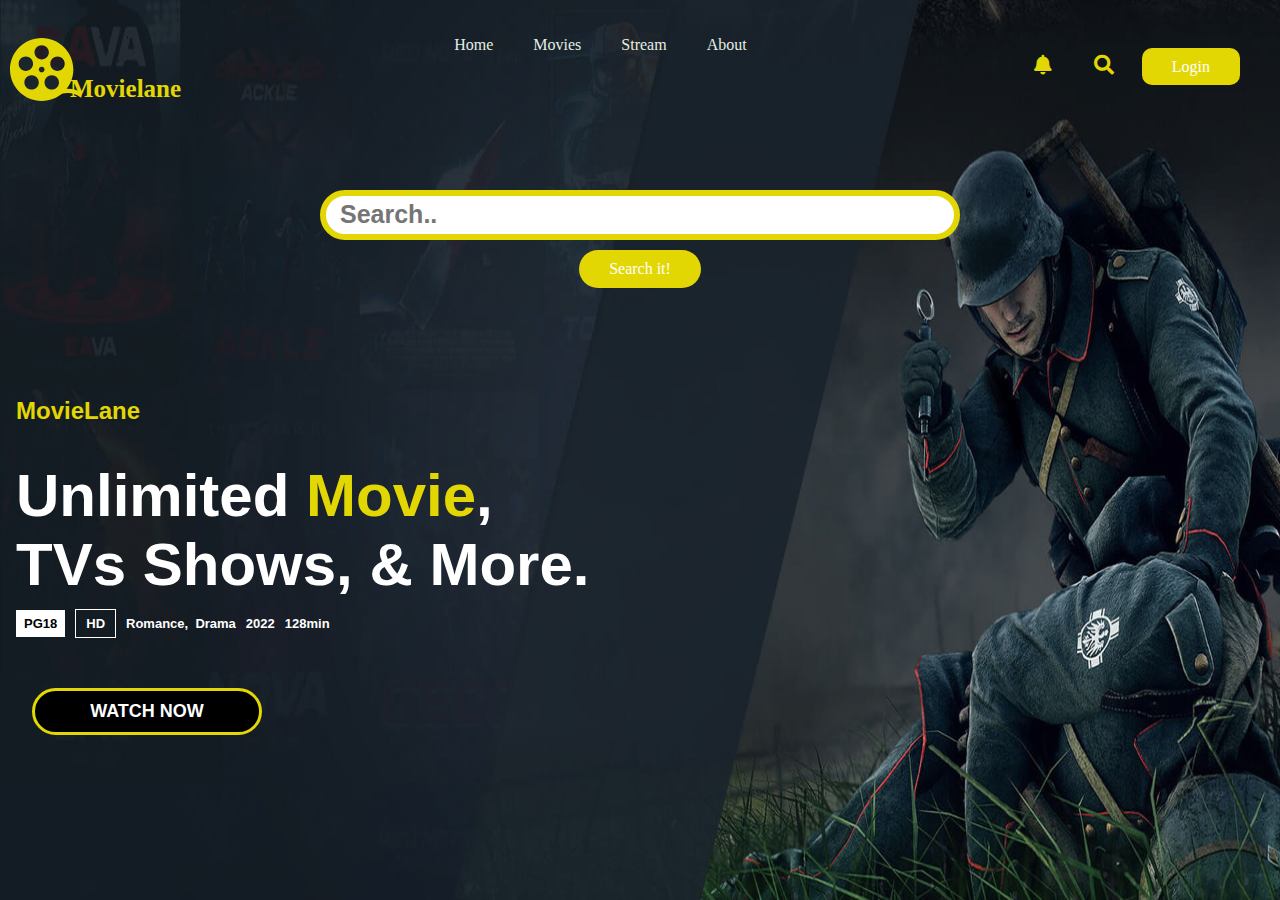
<file: index.html>
<!DOCTYPE html>
<html>

<head>
    <link rel="stylesheet" href="./css/styleBhuvan.css">

    <!-- Favicon -->
    <link rel="shortcut icon" href="./favicon.svg" type="image/svg+xml">
    <!-- For Fontawesom icon -->
    <link rel="stylesheet" href="https://cdnjs.cloudflare.com/ajax/libs/font-awesome/5.15.3/css/all.min.css">
    <meta charset="utf-8">
    <title>MOVIELANE</title>

<body>
    <header class=".header">
        <div class="logo">
            <img src="./favicon.svg" alt="logo">
            <h3>Movielane</h3>
        </div>
        <div class="nav">
            <ul>
                <li><a href="index.html">Home</a></li>
                <li><a href="movie.html">Movies</a></li>
                <li><a href="stream.html">Stream</a></li>
                <li><a href="about.html">About</a></li>
            </ul>   
        </div>
        <div class="user">
            <i class="fas fa-bell"></i>
            <i class="fas fa-search"></i>
            <a href="#login">Login</a>
        </div>
    </header>
    <!-- <nav>
            <ul type="none">
                <li id="movln">MovieLane</li>
                <div id="navbar_links">
                    <li><a href ="index.html">Home</a></li>
                    <li><a href ="#">About Us</a></li>
                    <li><a href ="stream.html">Stream</a></li>
                    <li><a href ="review.html">Reviews</a></li>
                    <li>
                        <a href="#">Signin</a>
                    </li>
                    <li>
                        <a href="#">Login</a>
                    </li>
                </div>
            </ul>
            <br>
        </nav> -->
    <br>
    <br>
    <div class="wrapper">
        <div class="searchbar">
            <input type="text" placeholder="Search..">
            <a href="review.html">Search it!</a>
        </div>
    </div>
    <br>
    <br>
    <section id="hero-section">
        <h4>MovieLane</h4>
        <br>
        <br>
        <h1>Unlimited <span id="mov">Movie</span>, <br>TVs Shows, & More.</h1>
        <div class="mov-details">
            <span id="d-1">PG18</span>
            <span id="d-2">HD</span>
            <span id="d-3">Romance,&nbsp; Drama</span>
            <span id="d-4">2022</span>
            <span id="d-5">128min</span>
        </div>
        <div id="watch-now">
            <span onclick="location='#'">Watch now</span>
        </div>
    </section>

</body>

</html>
</file>
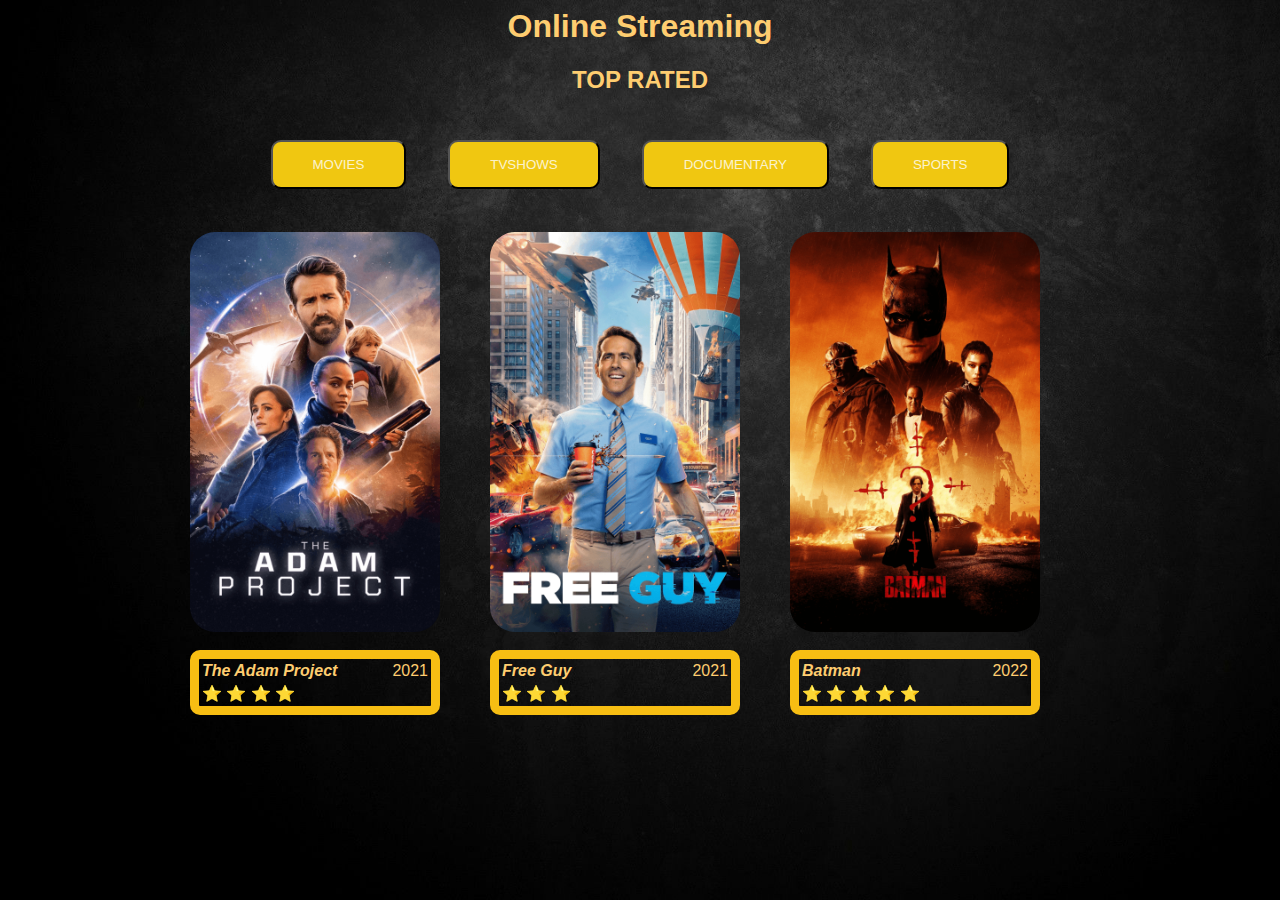
<file: movie.html>
<html>

<head>
  <link rel="stylesheet" href="css/stylesanchit.css">
  <!-- Favicon -->
  <link rel="shortcut icon" href="./favicon.svg" type="image/svg+xml">
  <script src="script/scriptsanchit.js"></script>

</head>

<body>

  <div>
    <h1 style="text-align:center">Online Streaming</h1>
    <h2 style="text-align:center">TOP RATED </h2>
  </div>
  <div class="slider" style="display: flex;height:100px;align-items: center;justify-content: center;">
    <table cellpadding="20%">
      <tr>
        <td><button class="button" onclick="replace1()">Movies</button></td>
        <td> <button class="button" onclick="replace2()">TvShows</button></td>
        <td> <button class="button" onclick="replace3()">Documentary</button></td>
        <td> <button class="button" onclick="replace4()">Sports</button></td>
      </tr>
    </table>
  </div>
  <br>
  <div style="display: flex;align-items: center;justify-content: center;">
    <div id="Movies" style="display:block">
      <div class="row">
        <div class="column">
          <img src="css/images/The Adam Project.png" alt="Snow">
          <br>
          <br>
          <table class="inform">
            <tr>
              <td><i><b>The Adam Project</b></i> </td>
              <td align="right">2021</td>
            </tr>
            <tr>
              <td>&#11088 &#11088 &#11088 &#11088</td>
            </tr>
          </table>

        </div>
        <div class="column">
          <img src="css/images/Free Guy.png" alt="Forest">
          <br>
          <br>
          <table class="inform">
            <tr>
              <td><i><b>Free Guy</b></i> </td>
              <td align="right">2021</td>
            </tr>
            <tr>
              <td>&#11088 &#11088 &#11088 </td>
            </tr>
          </table>
        </div>
        <div class="column">
          <img src="css/images/Batman.png" alt="Mountains">
          <br>
          <br>
          <table class="inform">
            <tr>
              <td><i><b>Batman</b></i> </td>
              <td align="right">2022</td>
            </tr>
            <tr>
              <td>&#11088 &#11088 &#11088 &#11088 &#11088</td>
            </tr>
          </table>

        </div>
      </div>
    </div>
    <div id="Documentary" style="display:none">
      <div class="row">
        <div class="column">
          <img src="css/images/making2.jfif" alt="Snow">
          <br>
          <br>
          <table class="inform">
            <tr>
              <td><i><b>Making A Murderer</b></i> </td>
              <td align="right">2018</td>
            </tr>
            <tr>
              <td>&#11088 &#11088 &#11088 &#11088</td>
            </tr>
          </table>

        </div>
        <div class="column">
          <img src="css/images/fearless.jpg" alt="Forest">
          <br>
          <br>
          <table class="inform">
            <tr>
              <td><i><b>Fearless</b></i> </td>
              <td align="right">2016</td>
            </tr>
            <tr>
              <td>&#11088 &#11088 &#11088 &#11088 </td>
            </tr>
          </table>
        </div>
        <div class="column">
          <img src="css/images/imperialdre.jpg" alt="Mountains">
          <br>
          <br>
          <table class="inform">
            <tr>
              <td><i><b>Imperial Dreams</b></i> </td>
              <td align="right">2019</td>
            </tr>
            <tr>
              <td>&#11088 &#11088 &#11088 &#11088 &#11088</td>
            </tr>
          </table>

        </div>
      </div>
    </div>
    <div id="Sports" style="display:none">
      <div class="row">
        <div class="column">
          <img src="css/images/hustle.jpg" alt="Snow">
          <br>
          <br>
          <table class="inform">
            <tr>
              <td><i><b>Hustle</b></i> </td>
              <td align="right">2015</td>
            </tr>
            <tr>
              <td>&#11088 &#11088 &#11088 </td>
            </tr>
          </table>

        </div>
        <div class="column">
          <img src="css/images/last.jpg" alt="Forest">
          <br>
          <br>
          <table class="inform">
            <tr>
              <td><i><b>Last u Chance</b></i> </td>
              <td align="right">2020</td>
            </tr>
            <tr>
              <td>&#11088 &#11088 &#11088 </td>
            </tr>
          </table>
        </div>
        <div class="column">
          <img src="css/images/one.jpg" alt="Mountains">
          <br>
          <br>
          <table class="inform">
            <tr>
              <td><i><b>One In A Million</b></i> </td>
              <td align="right">2020</td>
            </tr>
            <tr>
              <td>&#11088 &#11088 &#11088 &#11088 </td>
            </tr>
          </table>

        </div>
      </div>
    </div>
    <div id="TvShows" style="display: none;">
      <div class="row">
        <div class="column">
          <img src="css/images/st.jpg" alt="Snow">
          <br>
          <br>
          <table class="inform">
            <tr>
              <td><i><b>Stranger Things</b></i> </td>
              <td align="right">Since 2017</td>
            </tr>
            <tr>
              <td>&#11088 &#11088 &#11088 &#11088 &#11088</td>
            </tr>
          </table>
        </div>
        <div class="column">
          <img src="css/images/of.jpg" alt="Forest">
          <br>
          <br>
          <table class="inform">
            <tr>
              <td><i><b>October Faction</b></i> </td>
              <td align="right">2022</td>
            </tr>
            <tr>
              <td>&#11088 &#11088 &#11088 </td>
            </tr>
          </table>
        </div>
        <div class="column">
          <img src="css/images/gh.jfif" alt="Mountains">
          <br>
          <br>
          <table class="inform">
            <tr>
              <td><i><b>Ghostbusters</b></i> </td>
              <td align="right">2019</td>
            </tr>
            <tr>
              <td>&#11088 &#11088 &#11088 </td>
            </tr>
          </table>
        </div>
      </div>
    </div>
  </div>

</body>

</html>
</file>
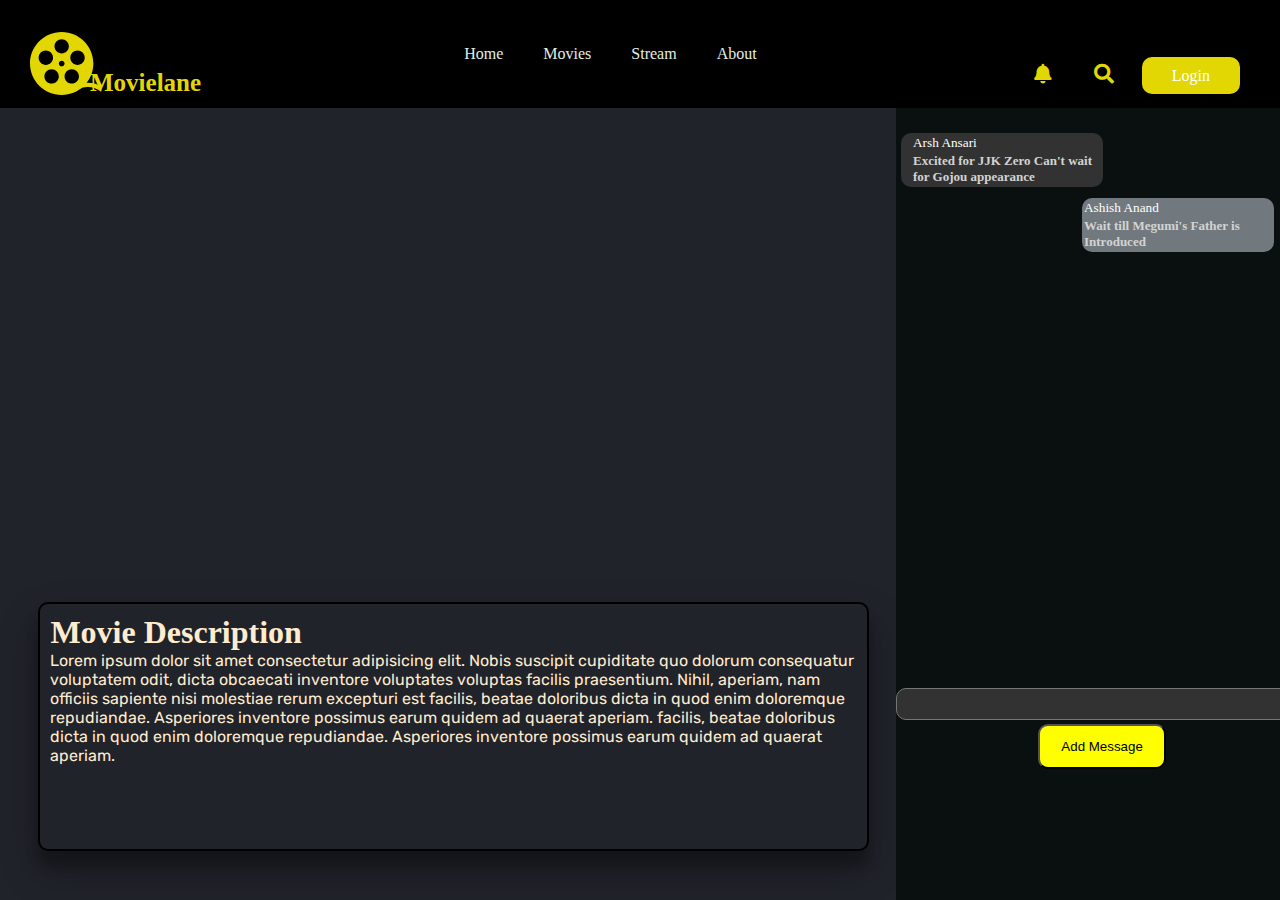
<file: stream.html>
<!DOCTYPE html>
<html lang="en">

<head>
    <meta charset="UTF-8">
    <meta http-equiv="X-UA-Compatible" content="IE=edge">
    <meta name="viewport" content="width=device-width, initial-scale=1.0">
    <title>Stream From Pc</title>
    <link rel="stylesheet" href="css/pagefstyles.css">
    <link rel="stylesheet" href="css/style.css">
    <link rel="shortcut icon" href="./favicon.svg" type="image/svg+xml">
    <link rel="stylesheet" href="https://cdnjs.cloudflare.com/ajax/libs/font-awesome/5.15.3/css/all.min.css">
</head>

<body>
    <header>
        <div class="logo">
            <img src="./favicon.svg" alt="logo">
            <h3>Movielane</h3>
        </div>
        <div class="nav">
            <ul>
                <li><a href="index.html">Home</a></li>
                <li><a href="movie.html">Movies</a></li>
                <li><a href="stream.html">Stream</a></li>
                <li><a href="about.html">About</a></li>
            </ul>
        </div>
        <div class="user">
            <i class="fas fa-bell"></i>
            <i class="fas fa-search"></i>
            <a href="#login">Login</a>
        </div>
    </header>
    <main>
    <div class="split left">
        <div class="videoplayer">
            <iframe width="1000" height="450" src="https://www.youtube.com/embed/75Rx4YwTiFo"
                title="YouTube video player" frameborder="0"
                allow="accelerometer; autoplay; clipboard-write; encrypted-media; gyroscope; picture-in-picture"
                allowfullscreen></iframe>
        </div>
        <div class="description">
            <h1>Movie Description</h1>
            <div class="descriptioncontent">
                Lorem ipsum dolor sit amet consectetur adipisicing elit. Nobis suscipit cupiditate quo dolorum
                consequatur voluptatem odit, dicta obcaecati inventore voluptates voluptas facilis praesentium. Nihil,
                aperiam, nam officiis sapiente nisi molestiae rerum excepturi est facilis, beatae doloribus dicta in
                quod enim doloremque repudiandae. Asperiores inventore possimus earum quidem ad quaerat aperiam.
                facilis, beatae doloribus dicta in
                quod enim doloremque repudiandae. Asperiores inventore possimus earum quidem ad quaerat aperiam.
            </div>
        </div>
        
    </div>

    <div class="split right">
        <div class="chatbox1">
            <div class="col-1">
                <div class="msg-row">
                    <div class="msg-text">
                        <h5 style="color : white; font-weight:200 ; margin: 2px">Arsh Ansari</h5>
                        <p style="color : #d3d3d3;font-weight:900; margin: 2px" class="chat-size">Excited for JJK Zero
                            Can't wait for Gojou appearance</p>
                    </div>
                </div>
            </div>

        </div>

        <div class="chatbox2">
            <div class="col-1">
                <div class="msg-row">
                    <div class="msg-text">
                        <h5 style="color : white; font-weight:100; margin:2px">Ashish Anand</h5>
                        <p style="color : #d3d3d3;font-weight:900 ; margin:2px;" class="chat-size">Wait till Megumi's
                            Father is Introduced</p>
                    </div>
                </div>
            </div>

        </div>

        <textarea row="20" cols="80"></textarea>
        <br>
        <button id="msg">Add Message</button>


    </div>


    </div>
</main> 
<footer></footer>
</body>

</html>
</file>
<file: css/styleBhuvan.css>
* {
    margin: 0;
    padding: 0;
    box-sizing: border-box;
}

:root {
    --citrine: hsl(57, 97%, 45%);
}

body {
    background-color: hsl(0, 0%, 20%);
    background-image: url("./images/backimg.jpg");
    background-repeat: no-repeat;
    background-attachment: fixed;
    background-size: 100% 100%;
}

header {
    display: flex;
    justify-content: space-between;
    align-items: center;
    height: 10vh;
    width: 100%;
}

.logo {
    margin-left: 10px;
    margin-top: 50px;
}

.logo img {
    height: 7vh;
}

.logo h3 {
    color: var(--citrine);
    font-size: 25px;
    margin-top: -30px;
    margin-left: 60px;
}

.nav ul {
    display: flex;
}

.nav ul li {
    list-style: none;
}

.nav ul li a {
    text-decoration: none;
    padding: 0px 20px;
    color: rgb(227, 238, 227);
}

.nav ul li a:hover {
    color: var(--citrine);
    font-weight: bolder;
}

.user {
    cursor: pointer;
    color: var(--citrine);
    margin-top: 40px;
    margin-right: 40px;
}

.user a {
    padding: 10px 30px;
    color: white;
    background-color: var(--citrine);
    text-decoration: none;
    border-radius: 10px;
}

.user a:hover {
    background-color: black;
    color: var(--citrine);
    font-weight: 500;
}

.user i {
    font-size: 20px;
    margin-right: 10px;
}

.user i {
    padding: 0px 14px;
}

/* nav {
    width: 100%;
}

ul{
    margin: 0;
    padding: 0;

    width: 100%;

    overflow: hidden;
    background-color: #333;

    display: flex;
    align-items: center;
}

li{
    float: left;
    padding: 18.5px 30px;
    margin: 0 35px;
}
li a{
    font-family:Arial, Helvetica, sans-serif;
    display: block;
    color: white;
    text-align: center;
    font-weight: 800;
    text-decoration: none;
}

li:hover {
    background-color: hsl(57, 97%, 45%);
}
#movln{
    font-size: larger;
    font-family: Impact, Haettenschweiler, 'Arial Narrow Bold', sans-serif;
    font-weight: 300;
    font-style: oblique;
    color: hsl(57, 97%, 45%);
    
}
#movln:hover{
    background-color: #333;    
} */



/* #lang{
    display: flex;
    align-items: center;
    justify-content: center;
}
select{
    font-family: Arial, Helvetica, sans-serif;
    
    color: white;
    display: block;
    padding: 17px 20px;
    border-radius: 0px;
    font-size: medium;
    font-weight: 800;
    background-color: #333;
}
select:hover{
    background-color: hsl(57, 97%, 45%);
} */
option {
    font-family: Arial, Helvetica, sans-serif;
    font-weight: 800;

}

/* header{
    font-size: 60px;
    color: hsl(57, 97%, 45%);
    font-weight: 900;
    font-family: Arial, Helvetica, sans-serif;
    padding: 12px 20px;
} */

strong {
    color: hsl(57, 97%, 45%);
    font-weight: 900;
    font-family: monospace;
}

.wrapper {
    width: 100%;
    display: flex;
    justify-content: center;
}

.searchbar {
    width: 50vw;
    height: 25vh;
    margin: 20x;
    display: flex;
    flex-direction: column;
    justify-content: center;
    align-items: center;
}

.searchbar input {
    width: 100%;
    height: 50px;
    padding: 4px 14px;
    font-size: 25px;
    font-weight: 700;
    font-family: Arial, Helvetica, sans-serif;
    border-radius: 36px;
    border: 6px solid hsl(57, 97%, 45%);
}

input:focus {
    outline: none;
}

#hero-section {
    padding: 10px 16px;
}

#hero-section h4 {
    font-size: 24px;
    color: hsl(57, 97%, 45%);
    font-family: Arial, Helvetica, sans-serif;
    font-weight: 800;
}

#mov {
    color: hsl(57, 97%, 45%);
}

#hero-section h1 {
    font-size: 60px;
    color: white;
    font-family: Arial, Helvetica, sans-serif;
    font-weight: 800;
}

.mov-details {
    display: flex;
    align-items: center;
    justify-content: flex-start;
    color: white;
    font-family: Arial, Helvetica, sans-serif;
    font-weight: 700;
    font-size: small;
}

#d-1 {
    color: black;
    background-color: white;
    padding: 6px 8px;
    margin: 10px 10px 0 0;
}

#d-2 {
    color: white;
    padding: 6px 10px;
    border: 1px solid white;
    margin: 10px 10px 0 0;
}

#d-3 {
    margin: 10px 10px 0 0;
}

#d-4 {
    margin: 10px 10px 0 0;
}

#d-5 {
    margin: 10px 10px 0 0;
}

#watch-now {
    margin-top: 50px;
    width: 230px;
    margin-left: 16px;
    padding: 10px 20px;
    font-size: 26px;
    color: white;
    text-align: center;
    text-transform: uppercase;
    background-color: black;
    border-radius: 26px;
    border: 3px solid hsl(57, 97%, 45%);
    font-family: Arial, Helvetica, sans-serif;
    font-weight: 800;
    font-size: large;
    cursor: pointer;
}

.searchbar a {
    padding: 10px 30px;
    margin-top: 10px;
    color: white;
    background-color: var(--citrine);
    text-decoration: none;
    border-radius: 20px;
}

.searchbar a:hover {
    background-color: black;
    color: var(--citrine);
    font-weight: 500;
}

@media only screen and (max-width: 750px) {
    nav {
        display: flex;
        flex-direction: column;
    }

    ul {
        flex-direction: column;
        align-items: center;
    }

    nav li,
    .searchbar input[type=text] {
        float: none;
        display: block;
        text-align: left;
        width: 100%;
        margin: 0;
        padding: 14px;
    }

    .searchbar input[type=text] {
        border: 1px solid #333;
    }
}
</file>
<file: css/stylesanchit.css>
body {

    background-color: hsl(250, 86%, 20%);
    background-image: url("images/WallpaperDog-10881773.jpg");
    background-size: cover;
    background-repeat: no-repeat;
    color:FECD70;
    font-family: Arial, Helvetica, sans-serif;
  }
  header {
    display: flex;
    justify-content: space-between;
    align-items: center;
    height: 10vh;
    width: 100%;
}
.row {
  display: flex;
  
}

/* Create three equal columns that sits next to each other */
.column {
  flex:13.33%
  padding: 5px;
  width: 300px;
}
img{
  height:400px;
  width: 250px;
  object-fit: cover;
  cursor: pointer;
  border-radius: 25px;
}
.button {
  text-decoration: none;
  color: rgba(255, 255, 255, 0.8);
  background: rgb(240, 199, 17);
  padding: 15px 40px;
  border-radius: 10px;
  font-weight: normal;
  text-transform: uppercase;
  cursor: pointer;
}
.button:hover {
  color: rgba(255, 255, 255, 1);
  box-shadow: 0 5px 15px rgb(246, 222, 3);
  font-weight: 600;
}
img:hover 
{box-shadow: 0 5px 15px rgb(246, 222, 3);
}
.inform
{
  border:9px solid; 
  border-color:rgb(247, 190, 19);
  width: 250px;
  border-radius: 10px;
}
.inform:hover{
  box-shadow: 0 5px 20px rgb(238, 171, 1);
  color:aliceblue;
}



/*Header Css*/

header {
    display: flex;
    justify-content: space-between;
    align-items: center;
    height: 10vh;
    width: 100%;
}

.logo {
    margin-left: 10px;
    margin-top: 50px;
}

.logo img {
    height: 7vh;
}

.logo h3 {
    color: var(--citrine);
    font-size: 25px;
    margin-top: -30px;
    margin-left: 60px;
}

.nav ul {
    display: flex;
}

.nav ul li {
    list-style: none;
}

.nav ul li a {
    text-decoration: none;
    padding: 0px 20px;
    color: rgb(227, 238, 227);
}

.nav ul li a:hover {
    color: var(--citrine);
    font-weight: bolder;
}

.user {
    cursor: pointer;
    color: var(--citrine);
    margin-top: 40px;
    margin-right: 40px;
}

.user a {
    padding: 10px 30px;
    color: white;
    background-color: var(--citrine);
    text-decoration: none;
    border-radius: 10px;
}

.user a:hover {
    background-color: black;
    color: var(--citrine);
    font-weight: 500;
}

.user i {
    font-size: 20px;
    margin-right: 10px;
}

.user i {
    padding: 0px 14px;
}
</file>
<file: css/pagefstyles.css>
@import url('https://fonts.googleapis.com/css2?family=Rubik:ital,wght@0,300;1,300&display=swap');
@import url('https://fonts.googleapis.com/css2?family=Poppins:wght@100;200;300;400;500;700&display=swap');

.split {
    height: 90%;
    
    position: fixed;
    z-index: 1;
    top: 12%;
    overflow-x: hidden;
    padding-top: 20px;
  }
  
  /* Control the left side */
  .left {
    left: 0;
    background-color: hsl(228, 13%, 15%);
    width: 70%;
  }
  
  /* Control the right side */
  .right {
    right: 0;
    width: 30%;
    background-color:  hsl(170, 21%, 5%);
  }
  .chatbox1{
    background : #323232;
    width : 50%;
    padding-left: 10px;
    display: flex;
    margin: 5px;
    border-radius: 10px;
    
  }
  .chatbox2 {
    background :#71797E;
    width : 50%;
    min-width: 50px;
    display: flex;
    margin: 6px;
    float: right;
    border-radius: 10px;
    
  }
  .col-1{
    flex: 1;

    
  }
  .chat-size
  {
    font-size: small;
  }
  textarea{
    position: relative;
    bottom: -430px;
    color: #fff;
    border-radius: 10px;
    background-color: #323232;
  }

  .right button{
    position: relative;
    bottom: -450px;
  }
  .left video{
    position: relative;
    right: 0px;
    left: 20;
    padding : 20px;
  }

  .videoplayer{
    display: inline-block;
    height: 50vh;
    width: 60vw;
    margin-left: 3vw;
  }

  #msg{
    border-radius: 10px;
    height: 5vh;
    width: 10vw;
    margin-left: 37%;
    background-color: yellow;
    color: black;
    bottom: -430px;
  }
  #msg:hover{
    background-color: black;
    color: yellow;
  }

  .description{
    border: 2px solid black;
    width:63vw;
    margin-left: 3vw;
    margin-top: 20px;
    border-radius: 10px;
    height: 25vh;
    color: blanchedalmond;
    padding: 10px;
    box-shadow: 0 19px 38px rgba(0,0,0,0.30), 0 15px 12px rgba(0,0,0,0.22);
  }

  .descriptioncontent{
    font-family: 'Rubik', sans-serif; 
  }
  footer{
    background-color: black;
  }
</file>
<file: css/style.css>
/* Google Font */
@import url('https://fonts.googleapis.com/css2?family=Poppins:wght@100;200;300;400;500;700&display=swap');

:root {
    --citrine: hsl(57, 97%, 45%);
}

*{
    margin: 0;
    padding: 0;
}

header {
    margin: 0;
    display: inline-flex;
    justify-content: space-between;
    align-items: center;
    height: 12vh;
    width: 100%;
    z-index: 10;
    background-color: black;
    top: 0%;

}

.logo {
    margin-left: 30px;
    margin-top: 20px;
}

.logo img {
    height: 7vh;
}

.logo h3 {
    color: var(--citrine);
    font-size: 25px;
    margin-top: -30px;
    margin-left: 60px;
}

.nav ul {
    display: flex;
}

.nav ul li {
    list-style: none;
}

.nav ul li a {
    text-decoration: none;
    padding: 0px 20px;
    color: rgb(227, 238, 227);
}

.nav ul li a:hover {
    color: var(--citrine);
    font-weight: bolder;
}

.user {
    cursor: pointer;
    color: var(--citrine);
    margin-top: 40px;
    margin-right: 40px;
}

.user a {
    padding: 10px 30px;
    color: white;
    background-color: var(--citrine);
    text-decoration: none;
    border-radius: 10px;
}

.user a:hover {
    background-color: black;
    color: var(--citrine);
    font-weight: 500;
}

.user i {
    font-size: 20px;
    margin-right: 10px;
}

.user i {
    padding: 0px 14px;
}

.movie-details {
    display: flex;
    justify-content: space-around;
    align-items: center;
    margin: 0 50px;
}

.poster {
    margin-top: 130px;
    margin-right: 150px;
}

.poster img {
    height: 320px;
    border-radius: 10px;

}

.movie-overview {
    color: white;
    margin-top: 70px;
    line-height: 2;
}

.movie-overview h1 {
    font-size: 40px;
}

.movie-overview h1 strong{
    color: var(--citrine);
}

.movie-overview p {
    font-size: 17px;
}

.btn {
    margin-top: 30px;
}

.btn a {
    background-color: var(--citrine);
    color: white;
    padding: 10px 25px;
    text-decoration: none;
    border-radius: 30px;
}

.btn a:hover {
    background: black;
    color: var(--citrine);
}

.btn i {
    color: white;
    padding: 0px 10px;
}

.movie-review {
    color: white;
    margin: 180px 50px;
    display: flex;
    justify-content: space-evenly;
    align-items: center;
}

.review-box{
    width:500px;
    box-shadow: 2px 2px 30px rgba(0,0,0,0.1);
    background-color: var(--citrine);
    padding: 20px;
    margin: 15px;
    border-radius: 10px;
    cursor: pointer;
}
.profile-img{
    width:50px;
    height: 50px;
    border-radius: 50%;
    overflow: hidden;
    margin-right: 10px;
}
.profile-img img{
    width: 100%;
    height: 100%;
    object-fit: cover;
    object-position: center;
}
.profile{
    display: flex;
    align-items: center;
}


.box-top{
    display: flex;
    justify-content: space-between;
    align-items: center;
    margin-bottom: 20px;
}
</file>
